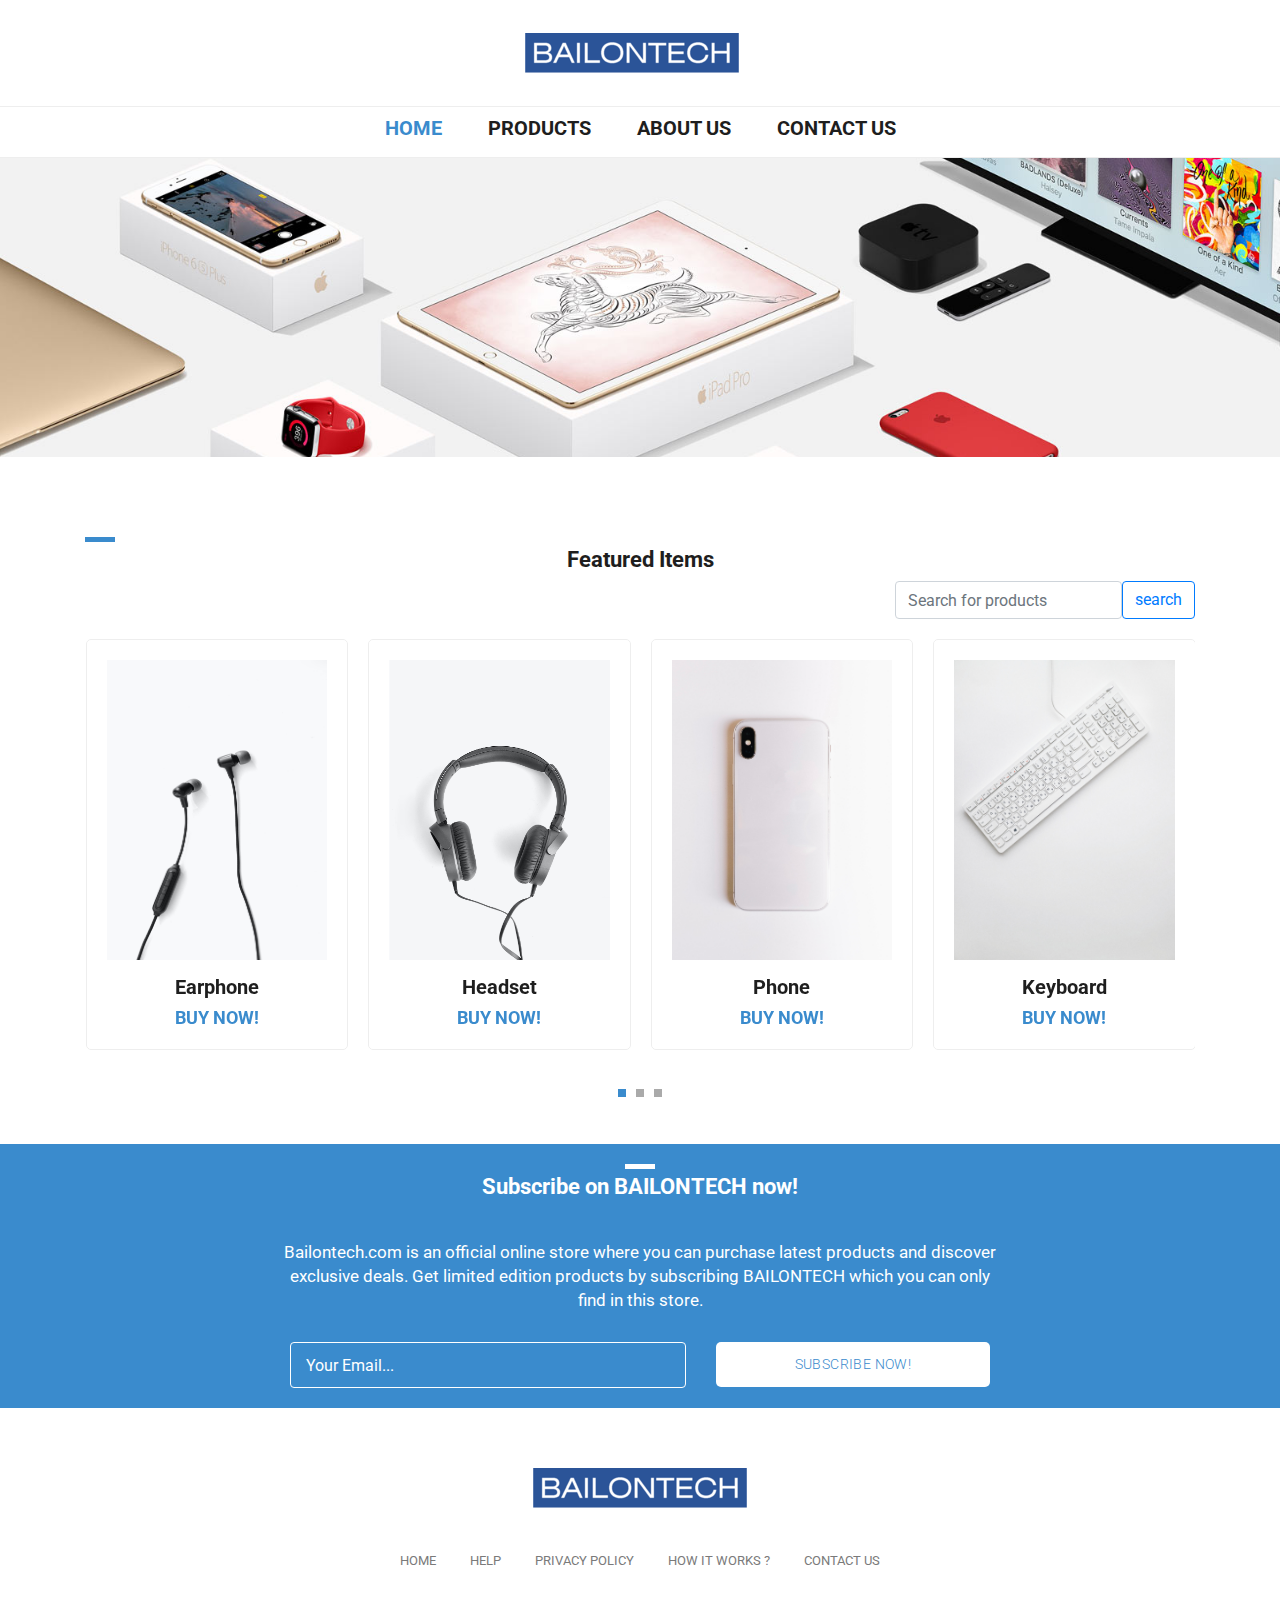
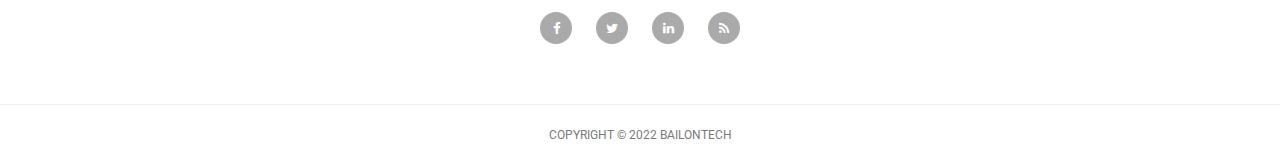
<file: index.html>
<!DOCTYPE html>
<html lang="en">

  <head>

    <meta charset="utf-8">
    <meta name="viewport" content="width=device-width, initial-scale=1, shrink-to-fit=no">
    <meta name="description" content="">
    <meta name="author" content="">
    <link href="https://fonts.googleapis.com/css?family=Roboto:100,300,400,500,700" rel="stylesheet">

    <title>BAILONTECH</title>

    <!-- Bootstrap core CSS -->
    <link href="vendor/bootstrap/css/bootstrap.min.css" rel="stylesheet">


    <!-- Additional CSS Files -->
    <link rel="stylesheet" href="assets/css/fontawesome.css">
    <link rel="stylesheet" href="assets/css/tooplate-main.css">
    <link rel="stylesheet" href="assets/css/owl.css">

  </head>

  <body>
    <!-- Navigation -->
    <nav class="navbar navbar-expand-lg navbar-dark bg-dark">
      <div class="container">
        <a class="navbar-brand" href="#"><img src="assets/images/brand.png" alt="BailonTech"></a>
        <button class="navbar-toggler" type="button" data-toggle="collapse" data-target="#navbarResponsive" aria-controls="navbarResponsive" aria-expanded="false" aria-label="Toggle navigation">
          <span class="navbar-toggler-icon"></span>
        </button>
        <div class="collapse navbar-collapse" id="navbarResponsive">
          <ul class="navbar-nav ml-auto">
            <li class="nav-item active">
              <a class="nav-link" href="#">Home
                <span class="sr-only">(current)</span>
              </a>
            </li>
            <li class="nav-item">
              <a class="nav-link" href="#">Products</a>
            </li>
            <li class="nav-item">
              <a class="nav-link" href="#">About Us</a>
            </li>
            <li class="nav-item">
              <a class="nav-link" href="#">Contact Us</a>
            </li>
          </ul>
        </div>
      </div>
    </nav>

    <!-- Page Content -->
    <!-- Banner Starts Here -->
    <div class="banner">
    </div>
    <!-- Banner Ends Here -->

    <!-- Featured Starts Here -->
    <div class="featured-items">
      <div class="container">
        <div class="row">
          <div class="col-md-12">
            <div class="section-heading">
              <div class="line-dec"></div>
                <div class="container-search">
                  <h1>Featured Items</h1> 
                    <div class="input-group">
                    <input type="search" class="form-control rounded" placeholder="Search for products" aria-label="Search" aria-describedby="search-addon" />
                      <button type="button" class="btn btn-outline-primary">search</button>
                    </div>
                </div>
            </div>
          </div>
          <div class="col-md-12">
            <div class="owl-carousel owl-theme">
              <a href="#">
                <div class="featured-item">
                  <img src="assets/images/earphone.jpg" alt="Item 1" width="230px" height="300">
                  <h4>Earphone</h4>
                  <h6>BUY NOW!</h6>
                </div>
              </a>
              <a href="#">
                <div class="featured-item">
                  <img src="assets/images/headset.jpg" alt="Item 2"width="230px" height="300">
                  <h4>Headset</h4>
                  <h6>BUY NOW!</h6>
                </div>
              </a>
              <a href="#">
                <div class="featured-item">
                  <img src="assets/images/phone.jpg" alt="Item 3"width="230px" height="300">
                  <h4>Phone</h4>
                  <h6>BUY NOW!</h6>
                </div>
              </a>
              <a href="#">
                <div class="featured-item">
                  <img src="assets/images/keyboard.jpg" alt="Item 4"width="230px" height="300">
                  <h4>Keyboard</h4>
                  <h6>BUY NOW!</h6>
                </div>
              </a>
              <a href="#">
                <div class="featured-item">
                  <img src="assets/images/smartwatch.jpg" alt="Item 5"width="230px" height="300">
                  <h4>Smart Watch</h4>
                  <h6>BUY NOW!</h6>
                </div>
              </a>
              <a href="#">
                <div class="featured-item">
                  <img src="assets/images/usb.jpg" alt="Item 6"width="230px" height="300">
                  <h4>USB Connector</h4>
                  <h6>BUY NOW!</h6>
                </div>
              </a>
              <a href="#">
                <div class="featured-item">
                  <img src="assets/images/wireless.jpg" alt="Item 7"width="230px" height="300">
                  <h4>Airpods</h4>
                  <h6>BUY NOW!</h6>
                </div>
              </a>
              <a href="#">
                <div class="featured-item">
                  <img src="assets/images/xbox.jpg" alt="Item 8"width="230px" height="300">
                  <h4>Game Controller</h4>
                  <h6>BUY NOW!</h6>
                </div>
              </a>
              <a href="#">
                <div class="featured-item">
                  <img src="assets/images/watch.jpg" alt="Item 9"width="230px" height="300">
                  <h4>Watch</h4>
                  <h6>BUY NOW!</h6>
                </div>
              </a>
            </div>
          </div>
        </div>
      </div>
    </div>
    <!-- Featred Ends Here -->


    <!-- Subscribe Form Starts Here -->
    <div class="subscribe-form">
      <div class="container">
        <div class="row">
          <div class="col-md-12">
            <div class="section-heading">
              <div class="line-dec"></div>
              <h1>Subscribe on BAILONTECH now!</h1>
            </div>
          </div>
          <div class="col-md-8 offset-md-2">
            <div class="main-content">
              <p>
                Bailontech.com is an official online store where you can purchase latest products and discover exclusive deals. Get limited edition products by subscribing BAILONTECH which you can only find in this store.
              </p>
              <div class="container">
                <form id="subscribe" action="" method="get">
                  <div class="row">
                    <div class="col-md-7">
                      <fieldset>
                        <input name="email" type="text" class="form-control" id="email" 
                        onfocus="if(this.value == 'Your Email...') { this.value = ''; }" 
                    	onBlur="if(this.value == '') { this.value = 'Your Email...';}"
                    	value="Your Email..." required="">
                      </fieldset>
                    </div>
                    <div class="col-md-5">
                      <fieldset>
                        <button type="submit" id="form-submit" class="button">Subscribe Now!</button>
                      </fieldset>
                    </div>
                  </div>
                </form>
              </div>
            </div>
          </div>
        </div>
      </div>
    </div>
    <!-- Subscribe Form Ends Here -->


    
    <!-- Footer Starts Here -->
    <div class="footer">
      <div class="container">
        <div class="row">
          <div class="col-md-12">
            <div class="logo">
              <img src="assets/images/brand.png" alt="">
            </div>
          </div>
          <div class="col-md-12">
            <div class="footer-menu">
              <ul>
                <li><a href="#">Home</a></li>
                <li><a href="#">Help</a></li>
                <li><a href="#">Privacy Policy</a></li>
                <li><a href="#">How It Works ?</a></li>
                <li><a href="#">Contact Us</a></li>
              </ul>
            </div>
          </div>
          <div class="col-md-12">
            <div class="social-icons">
              <ul>
                <li><a href="#"><i class="fa fa-facebook"></i></a></li>
                <li><a href="#"><i class="fa fa-twitter"></i></a></li>
                <li><a href="#"><i class="fa fa-linkedin"></i></a></li>
                <li><a href="#"><i class="fa fa-rss"></i></a></li>
              </ul>
            </div>
          </div>
        </div>
      </div>
    </div>
    <!-- Footer Ends Here -->


    <!-- Sub Footer Starts Here -->
    <div class="sub-footer">
      <div class="container">
        <div class="row">
          <div class="col-md-12">
            <div class="copyright-text">
              <p>Copyright &copy; 2022 BailOnTech </p>
            </div>
          </div>
        </div>
      </div>
    </div>
    <!-- Sub Footer Ends Here -->


    <!-- Bootstrap core JavaScript -->
    <script src="vendor/jquery/jquery.min.js"></script>
    <script src="vendor/bootstrap/js/bootstrap.bundle.min.js"></script>


    <!-- Additional Scripts -->
    <script src="assets/js/custom.js"></script>
    <script src="assets/js/owl.js"></script>


    <script language = "text/Javascript"> 
      cleared[0] = cleared[1] = cleared[2] = 0; //set a cleared flag for each field
      function clearField(t){                   //declaring the array outside of the
      if(! cleared[t.id]){                      // function makes it static and global
          cleared[t.id] = 1;  // you could use true and false, but that's more typing
          t.value='';         // with more chance of typos
          t.style.color='#fff';
          }
      }
    </script>


  </body>

</html>
</file>
<file: assets/css/tooplate-main.css>
body {
	font-family: 'Roboto', sans-serif;
	transition: all 0.5s;
}
p {
	margin-bottom: 0px;
	font-size: 14px;
	color: #4a4a4a;
	line-height: 24px;
}
a {
	text-decoration: none!important;
}

.copyright-text {
	text-transform: uppercase;
}

.main-button a {
	background-color: #3a8bcd;
	border-radius: 5px;
	padding: 10px 15px;
	display: inline-block;
	color: #fff;
	font-size: 14px;
	text-transform: uppercase;
	font-weight: 300;
	letter-spacing: 0.4px;
	text-decoration: none;
	transition: all 0.5s;
}
.main-button a:hover {
	opacity: 0.7;
}
.section-heading {
	margin-top: 80px;
	margin-bottom: 40px;
}
.section-heading .line-dec {
	width: 30px;
	height: 5px;
	background-color: #3a8bcd;
}
.section-heading h1 {
	font-size: 22px;
	font-weight: 700;
	color: #1e1e1e;
	margin-top: 5px;
}

/* Pre Header Style */
#pre-header {
	background-color: #3a8bcd;
	text-align: center;
}
#pre-header span {
	color: #fff;
	font-size: 15px;
	padding: 10px 0px;
	display: inline-block;
}

/* Header Style */
.navbar .navbar-brand {
	text-align: center;
	width: 100%;
	position: relative;
	padding: 25px 0px;
}
.bg-dark {
	background-color: #fff!important;
	border-bottom: 1px solid #eee;
}
#navbarResponsive {
	z-index: 999;
	position: absolute;
	left: 50%;
	top: 105px;
	transform: translateX(-50%);
}
.navbar-dark .navbar-nav .nav-item {
	margin: 0px 15px;
}
.navbar-dark .navbar-nav .nav-link {
	text-transform: uppercase;
	font-size: 20px;
	font-weight: 700;
	color: #1e1e1e;
	transition: all 0.5s;
}
.navbar-dark .navbar-nav .nav-link:hover,
.navbar-dark .navbar-nav .active>.nav-link,
.navbar-dark .navbar-nav .nav-link.active,
.navbar-dark .navbar-nav .nav-link.show,
.navbar-dark .navbar-nav .show>.nav-link {
	color: #3a8bcd;
}
.navbar:after {
	width: 100%;
	height: 1px;
	background-color: #eee;
	content: '';
	position: absolute;
	left: 0;
	bottom: -52px;
}
.navbar-dark .navbar-toggler-icon {
	background-image: none;
}
.navbar-dark .navbar-toggler {
	border-color: #3a8bcd;
	background-color: #3a8bcd;	
	height: 50px;
	outline: none;
}
.navbar-dark .navbar-toggler-icon:after {
	content: '\f0c9';
	color: #FFF;
	font-size: 22px;
	line-height: 30px;
	font-family: 'FontAwesome';
}
/* Banner Style */
.banner {
	margin-top: 50px;
	background-image: url(../images/banner.jpg);
	background-size: cover;
	background-repeat: no-repeat;
	padding: 150px 0px;
	background-position: center center;
}
.banner .caption {
	background-color: rgba(250,250,250,0.9);
	padding: 30px;
	max-width: 450px;
}
.banner .caption h2 {
	margin-top: 0px;
	margin-bottom: 15px;
	font-size: 24px;
	font-weight: 700;
	color: #1e1e1e;
}
.banner .caption .line-dec {
	width: 30px;
	height: 5px;
	background-color: #3a8bcd;
}
.banner .caption p {
	margin-top: 15px;
	margin-bottom: 20px;
}

/* Featured Style */
.featured-items {
	margin-bottom: 40px;
	text-align: center;
}
.featured-item {
	border-radius: 5px;
	border: 1px solid #eee;
	padding: 20px;
	transition: all 0.5s;
	
}
.featured-item:hover {
	opacity: 0.6;
}
.featured-item img {
	width: 100%;
}
.featured-item h4 {
	font-size: 20px;
	font-weight: 700;
	color: #1e1e1e;
	margin-top: 15px;
	transition: all 0.5s;
}
.featured-item:hover h4 {
	color: #3a8bcd;
}
.featured-item h6 {
	color: #3a8bcd;
	font-size: 18px;
	font-weight: 700;
	margin-bottom: 0px;
}
.input-group{
	width: 300px;
	float: right;
	padding-bottom: 20px;
}
.owl-theme .owl-dots {
	text-align: center;
	margin-top: 30px;
}
.owl-theme .owl-dots .owl-dot {
	outline: none;
}
.owl-theme .owl-dots .active span {
	background-color: #3a8bcd!important;
}
.owl-theme .owl-dots .owl-dot span {
	background-color: #aaa;
	width: 8px;
	height: 8px;
	display: inline-block;
	margin: 0px 5px;
	outline: none;
}



/* Subscribe Style */
.subscribe-form {
	background-color: #3a8bcd;
	padding: 20px 0px;
	text-align: center;
}
.subscribe-form .section-heading  {
	margin-top: 0px;
}
.subscribe-form .section-heading h1 {
	color: #fff;
}
.subscribe-form .section-heading .line-dec {
	background-color: #fff;
	margin: 0 auto;
}
.subscribe-form .main-content p {
	font-size: 17px;
	color: #fff;
	margin-bottom: 30px;
}
.subscribe-form .main-content form  {
	color: #fff;
	display: inline;
}
.subscribe-form .main-content form input {
	display: inline;
}
.subscribe-form .main-content form input {
	width: 100%;
	height: 46px;
	border: 1px solid #fff;
	background-color: transparent;
	padding-left: 15px;
	color: #fff;
	outline: none;
}
.subscribe-form .main-content form button:focus {
	color: #fff!important;
}
.subscribe-form .main-content form button {
	width: 100%;
	height: 45px;
	cursor: pointer;
	background-color: #fff;
	outline: none;
	border-radius: 5px;
	padding: 10px 15px;
	display: inline-block;
	color: #3a8bcd;
	font-size: 14px;
	text-transform: uppercase;
	font-weight: 300;
	letter-spacing: 0.4px;
	text-decoration: none;
	transition: all 0.5s;
	box-shadow: none;
	border: none;
}


/* Footer Style */
.footer {
	text-align: center;
}
.footer ul {
	padding: 0px;
	margin: 0px;
}
.footer ul li {
	list-style: none;
	display: inline-block;
}
.footer .logo img {
	max-width: 100%;
	margin-top: 60px;
	margin-bottom: 40px;
}
.footer .footer-menu {
	margin-bottom: 40px;
}
.footer .footer-menu ul li {
	margin: 0px 15px;
}
.footer .footer-menu a {
	font-size: 13px;
	color: #7a7a7a;
	text-transform: uppercase;
	transition: all 0.5s;
}
.footer .footer-menu a:hover {
	color: #3a8bcd;
	text-decoration: none;
}
.footer .social-icons {
	margin-bottom: 60px;
}
.footer .social-icons ul li {
	margin: 0px 10px;
}
.footer .social-icons a {
	width: 32px;
	height: 32px;
	color: #fff;
	background-color: #aaa;
	text-align: center;
	display: inline-block;
	line-height: 33px;
	border-radius: 50%;
	font-size: 13px;
	transition: all 0.5s;
}
.footer .social-icons a:hover {
	background-color: #3a8bcd;
}

/* Sub Footer Style */
.sub-footer {
	border-top: 1px solid #eee;
	text-align: center;
}
.sub-footer p {
	font-size: 12px;
	color: #7a7a7a;
	line-height: 60px;
}
.sub-footer a {
	color: #3a8bcd;
	text-decoration: none;
}


/* Isotope Transitions
------------------------------- */
.isotope,
.isotope .item {
  -webkit-transition-duration: 0.8s;
     -moz-transition-duration: 0.8s;
      -ms-transition-duration: 0.8s;
       -o-transition-duration: 0.8s;
          transition-duration: 0.8s;
}

.isotope {
  -webkit-transition-property: height, width;
     -moz-transition-property: height, width;
      -ms-transition-property: height, width;
       -o-transition-property: height, width;
          transition-property: height, width;
}

.isotope .item {
  -webkit-transition-property: -webkit-transform, opacity;
     -moz-transition-property:    -moz-transform, opacity;
      -ms-transition-property:     -ms-transform, opacity;
       -o-transition-property:         top, left, opacity;
          transition-property:         transform, opacity;
}

.page-navigation ul {
	text-align: center;
	border-top: 1px solid #eee;
	padding: 30px  0px 0px 0px;
	margin: 0px 0px 80px 0px;
}
.page-navigation ul li {
	display: inline-block;
}
.page-navigation ul li a {
	width: 40px;
	height: 40px;
	display: inline-block;
	text-align: center;
	line-height: 38px;
	border: 1px solid #eee;
	border-radius: 5px;
	font-weight: 700;
	color: #1e1e1e;
	font-size: 15px;
	text-decoration: none;
	transition: all 0.5s;
}
.page-navigation ul li a:hover,
.page-navigation ul li.current-page a {
	background-color: #3a8bcd;
	border-color: #3a8bcd;
	color: #fff;
}

/* Responsive Style */
@media (max-width: 991px) {

	.banner {
		border-top: none;
		margin-top: 0px;
	}
	.navbar .navbar-brand {
		width: auto;
	}
	.navbar:after {
		display: none;
	}
	#navbarResponsive {
	    z-index: 99999;
	    position: absolute;
	    top: 96px;
	    width: 100%;
	    text-align: center;
	    background-color: rgba(250,250,250,0.95);
	    box-shadow: 0px 10px 10px rgba(0,0,0,0.1);
	}
	.navbar-dark .navbar-nav .nav-item {
		border-bottom: 1px solid #eee;
	}
	.navbar-dark .navbar-nav .nav-item:last-child {
		border-bottom: none;
	}
	.navbar-dark .navbar-nav .nav-link {
		padding: 15px 0px;
	}
	.featured-page #filters {
		text-align: right;
	} 
	.single-product .right-content {
		margin-top: 30px;
	}
	.about-page .right-content {
		margin-top: 30px;
	}
	.contact-page .right-content {
		margin-top: 30px;
	}
	.contact-page .right-content .col-md-6,
	.contact-page .right-content .col-md-12 {
		padding: 0px;
	}
	.featured-page {
		margin-top: 80px;
	}
	.about-page,
	.contact-page {
		margin-top: 0px;
	}

}

@media (max-width: 767px) {

	.subscribe-form .main-content form input.button {
		margin-top: 20px;
	}
	.featured-page #filters {
		margin-top: 15px;
		text-align: left;
	} 

}
</file>
